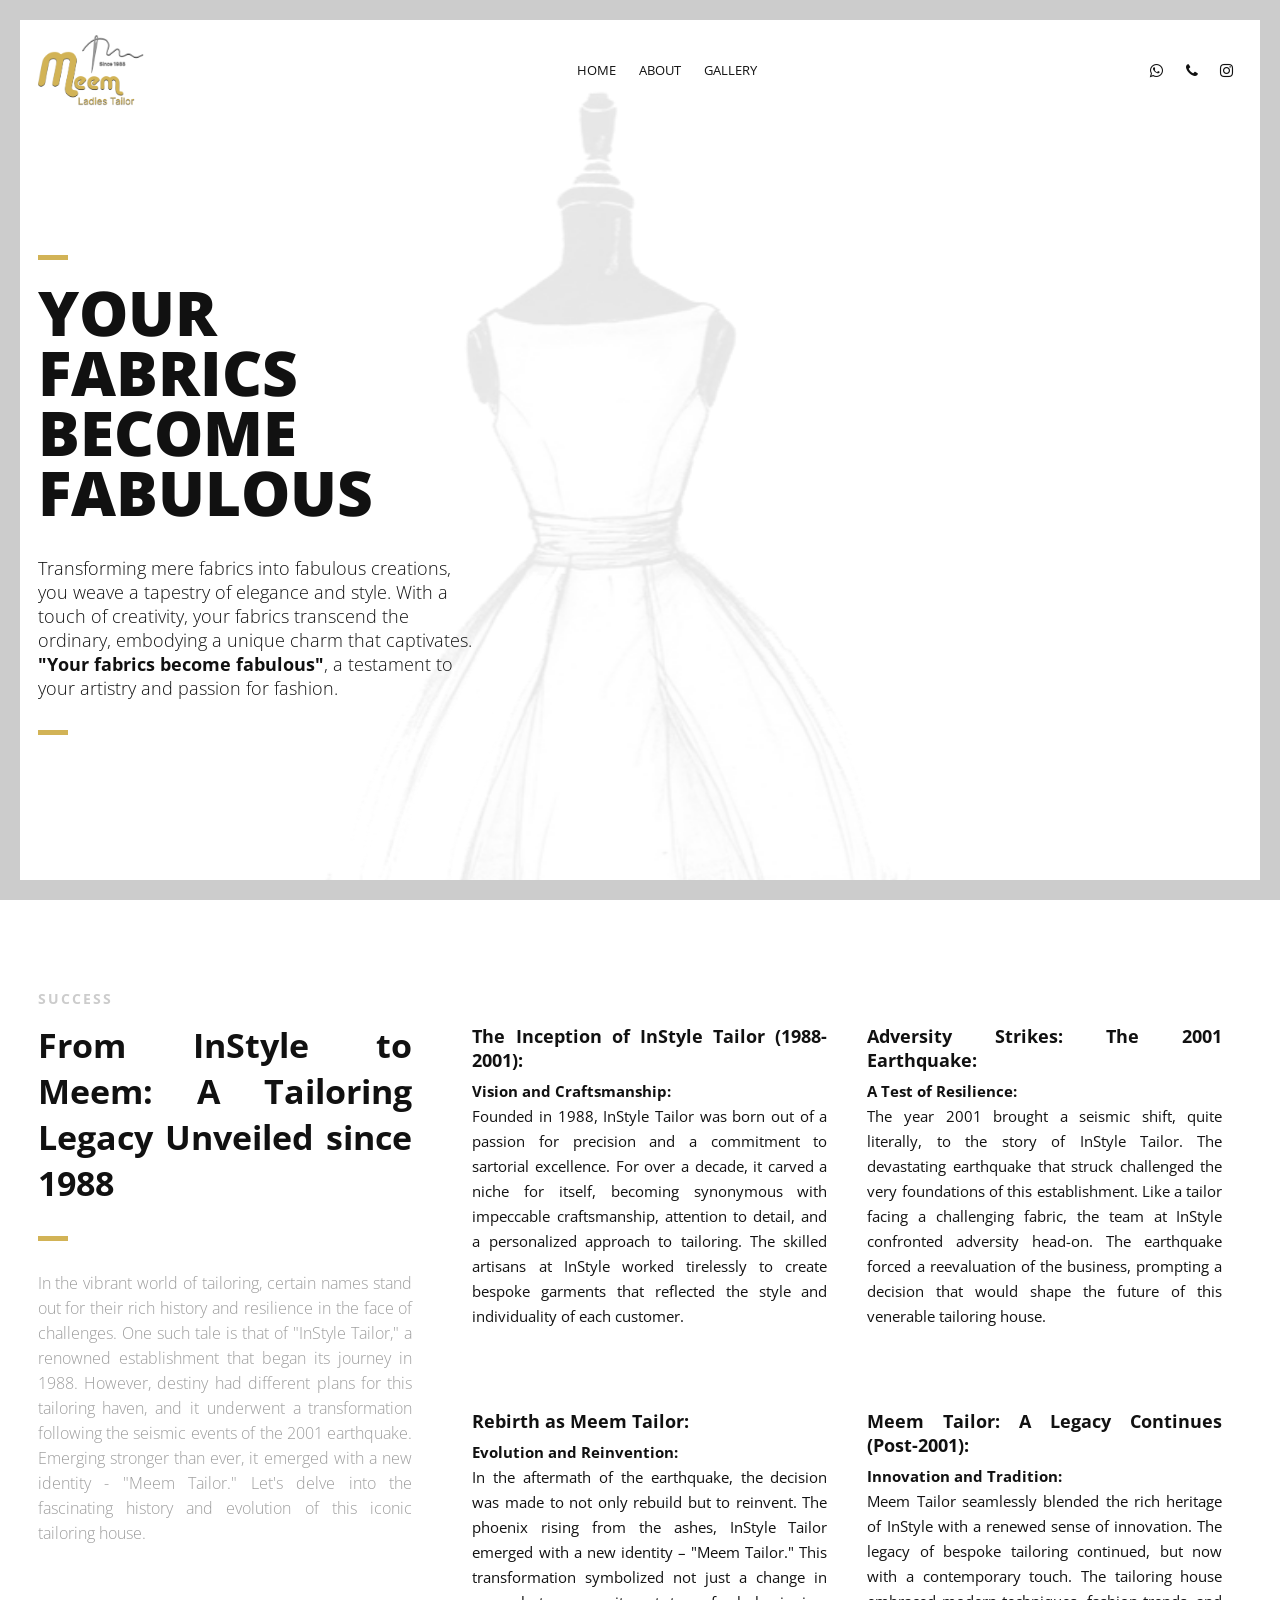
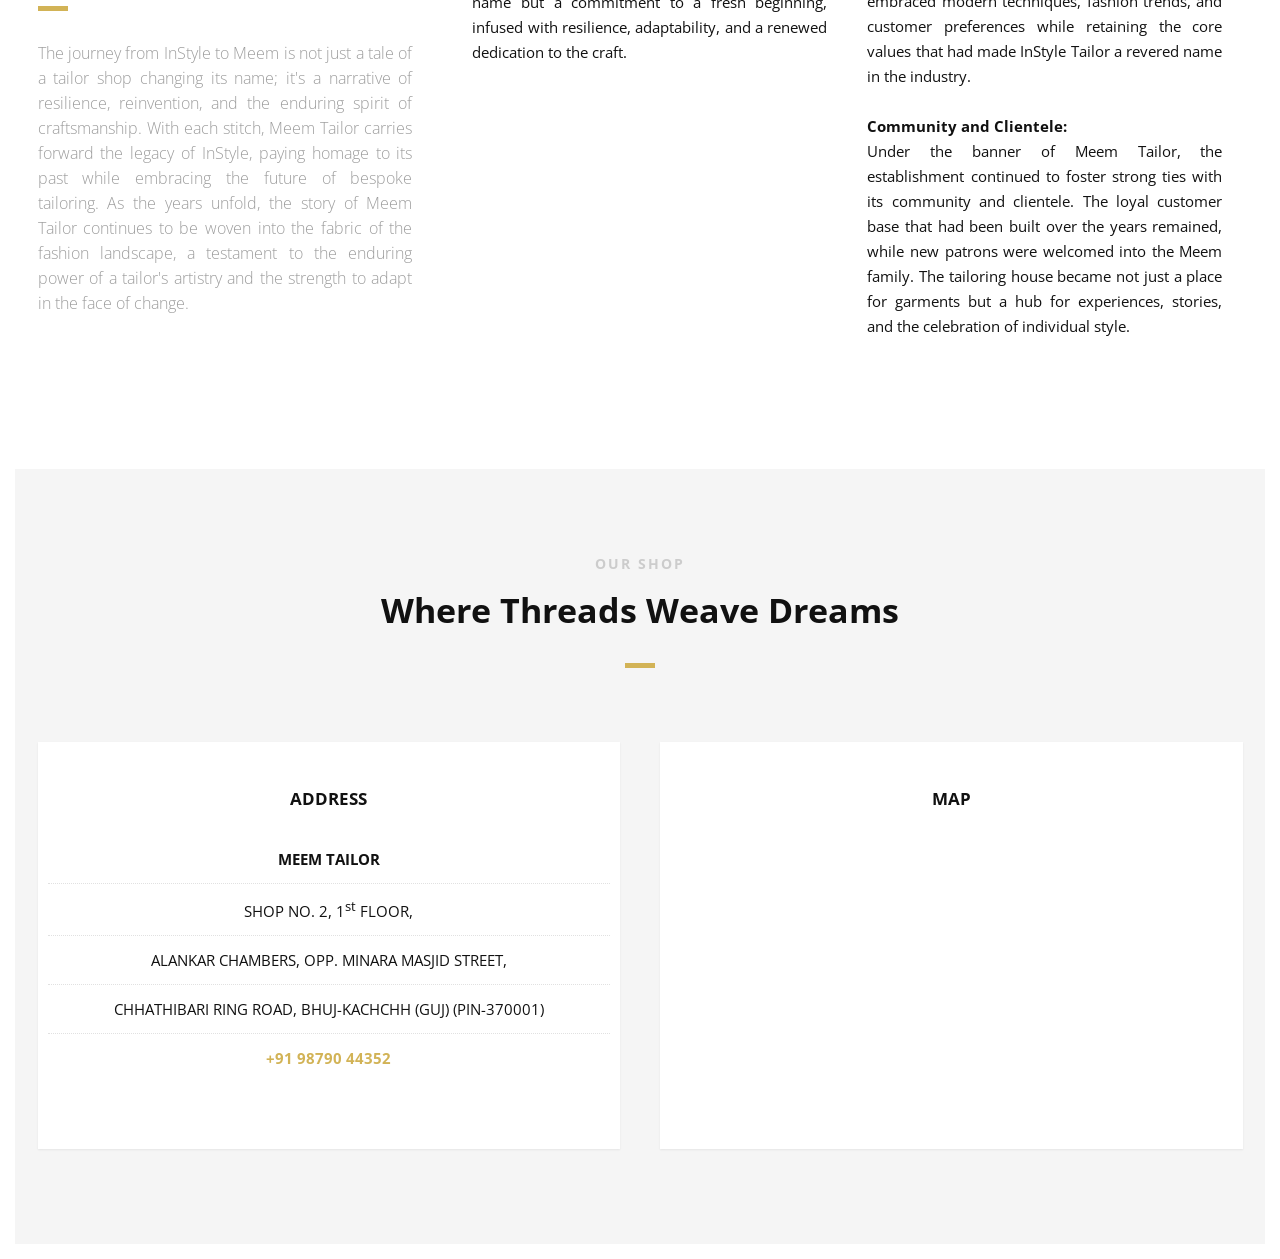
<file: index.html>
<!DOCTYPE html>
<html>

<head lang="en">
    <meta charset="UTF-8">

    <!--Page Title-->
    <title>Meem Tailor | BHUJ</title>

    <!--Meta Keywords and Description-->
    <meta name="keywords" content="">
    <meta name="description" content="">
    <meta name="viewport" content="width=device-width, initial-scale=1.0, user-scalable=no" />

    <!--Favicon-->
    <link rel="shortcut icon" href="images/favicon.ico" title="Favicon" />

    <script async src="//www.instagram.com/embed.js"></script>

    <!-- Main CSS Files -->
    <link rel="stylesheet" href="css/style.css">

    <!-- Namari Color CSS -->
    <link rel="stylesheet" href="css/namari-color.css">

    <!--Icon Fonts - Font Awesome Icons-->
    <link rel="stylesheet" href="css/font-awesome.min.css">

    <!-- Animate CSS-->
    <link href="css/animate.css" rel="stylesheet" type="text/css">

    <!--Google Webfonts-->
    <link href='https://fonts.googleapis.com/css?family=Open+Sans:400,300,600,700,800' rel='stylesheet' type='text/css'>



</head>

<body>

    <!-- Preloader -->
    <div id="preloader">
        <div id="status" class="la-ball-triangle-path">
            <div></div>
            <div></div>
            <div></div>
        </div>
    </div>
    <!--End of Preloader-->

    <div class="page-border" data-wow-duration="0.7s" data-wow-delay="0.2s">
        <div class="top-border wow fadeInDown animated" style="visibility: visible; animation-name: fadeInDown;"></div>
        <div class="right-border wow fadeInRight animated" style="visibility: visible; animation-name: fadeInRight;">
        </div>
        <div class="bottom-border wow fadeInUp animated" style="visibility: visible; animation-name: fadeInUp;"></div>
        <div class="left-border wow fadeInLeft animated" style="visibility: visible; animation-name: fadeInLeft;"></div>
    </div>

    <div id="wrapper">

        <header id="banner" class="scrollto clearfix" data-enllax-ratio=".5">
            <div id="header" class="nav-collapse">
                <div class="row clearfix">
                    <div class="col-1">

                        <!--Logo-->
                        <div id="logo">

                            <!--Logo that is shown on the banner-->
                            <img src="images/logo.png" style="width: 125px;" id="banner-logo" alt="Landing Page" />
                            <!--End of Banner Logo-->

                            <!--The Logo that is shown on the sticky Navigation Bar-->

                            <img src="images/logo200.png" width="100" id="navigation-logo" alt="Landing Page" />
                            <!--End of Navigation Logo-->

                        </div>
                        <!--End of Logo-->

                        <aside>

                            <!--Social Icons in Header-->
                            <ul class="social-icons">
                                <li>
                                    <a target="_blank" title="Facebook" href="https://wa.me/+919879044352">
                                        <i class="fa fa-whatsapp fa-1x"></i><span>whatsapp</span>
                                    </a>
                                </li>
                                <li>
                                    <a target="_blank" title="phone" href="tel:+919879044352">
                                        <i class="fa fa-phone fa-1x"></i><span>call</span>
                                    </a>
                                </li>
                                <li>
                                    <a target="_blank" title="Instagram" href="http://www.instagram.com/meem.tailor">
                                        <i class="fa fa-instagram fa-1x"></i><span>Instagram</span>
                                    </a>
                                </li>
                            </ul>
                            <!--End of Social Icons in Header-->

                        </aside>

                        <!--Main Navigation-->
                        <nav id="nav-main">
                            <ul>
                                <li>
                                    <a href="#banner">Home</a>
                                </li>
                                <li>
                                    <a href="#about">About</a>
                                </li>
                                <li>
                                    <a href="#gallery">Gallery</a>
                                </li>
                                <!-- <li>
                                    <a href="#clients">Services</a>
                                </li> -->
                            </ul>
                        </nav>
                        <!--End of Main Navigation-->

                        <div id="nav-trigger"><span></span></div>
                        <nav id="nav-mobile"></nav>

                    </div>
                </div>
            </div>
            <!--End of Header-->

            <!--Banner Content-->
            <div id="banner-content" class="row clearfix">

                <div class="col-38">

                    <div style="margin-top: 50px;" class="section-heading">
                        <h1>YOUR FABRICS BECOME FABULOUS</h1>
                        <h2>Transforming mere fabrics into fabulous creations, you weave a tapestry of elegance and
                            style. With a touch of creativity, your fabrics transcend the ordinary, embodying a unique
                            charm that captivates. <b>"Your fabrics become fabulous"</b>, a testament to your artistry
                            and passion for fashion.</h2>
                    </div>


                </div>

            </div>
            <!--End of Row-->
        </header>

        <!--Main Content Area-->
        <main id="content">

            <!--Introduction-->
            <section id="about" style="text-align: justify;" class="introduction scrollto">

                <div class="row clearfix">

                    <div class="col-3">
                        <div class="section-heading">
                            <h3>SUCCESS</h3>
                            <h2 class="section-title">From InStyle to Meem: A Tailoring Legacy Unveiled since 1988</h2>
                            <p class="section-subtitle">In the vibrant world of tailoring, certain names stand out for
                                their rich history and resilience in the face of challenges. One such tale is that of
                                "InStyle Tailor," a renowned establishment that began its journey in 1988. However,
                                destiny had different plans for this tailoring haven, and it underwent a transformation
                                following the seismic events of the 2001 earthquake. Emerging stronger than ever, it
                                emerged with a new identity - "Meem Tailor." Let's delve into the fascinating history
                                and evolution of this iconic tailoring house.</p>

                            <h2 class="section-title"></h2>
                            <p class="section-subtitle">The journey from InStyle to Meem is not just a tale of a tailor
                                shop changing its name; it's a narrative of resilience, reinvention, and the enduring
                                spirit of craftsmanship. With each stitch, Meem Tailor carries forward the legacy of
                                InStyle, paying homage to its past while embracing the future of bespoke tailoring. As
                                the years unfold, the story of Meem Tailor continues to be woven into the fabric of the
                                fashion landscape, a testament to the enduring power of a tailor's artistry and the
                                strength to adapt in the face of change.</p>
                        </div>

                    </div>

                    <div class="col-2-3">

                        <!--Icon Block-->
                        <div class="col-2 icon-block icon-top wow fadeInUp" data-wow-delay="0.1s">
                            <!--Icon-->
                            <!-- <div class="icon">
                            <i class="fa fa-html5 fa-2x"></i>
                        </div> -->
                            <!--Icon Block Description-->
                            <div class="icon-block-description">
                                <h4>The Inception of InStyle Tailor (1988-2001):</h4>
                                <p><b>Vision and Craftsmanship:</b><br />
                                    Founded in 1988, InStyle Tailor was born out of a passion for precision and a
                                    commitment to sartorial excellence. For over a decade, it carved a niche for itself,
                                    becoming synonymous with impeccable craftsmanship, attention to detail, and a
                                    personalized approach to tailoring. The skilled artisans at InStyle worked
                                    tirelessly to create bespoke garments that reflected the style and individuality of
                                    each customer.</p>
                            </div>
                        </div>
                        <!--End of Icon Block-->

                        <!--Icon Block-->
                        <div class="col-2 icon-block icon-top wow fadeInUp" data-wow-delay="0.3s">
                            <!--Icon-->

                            <!--Icon Block Description-->
                            <div class="icon-block-description">
                                <h4>Adversity Strikes: The 2001 Earthquake:
                                </h4>
                                <p>
                                    <b>A Test of Resilience:</b><br />
                                    The year 2001 brought a seismic shift, quite literally, to the story of InStyle
                                    Tailor. The devastating earthquake that struck challenged the very foundations of
                                    this establishment. Like a tailor facing a challenging fabric, the team at InStyle
                                    confronted adversity head-on. The earthquake forced a reevaluation of the business,
                                    prompting a decision that would shape the future of this venerable tailoring house.


                                </p>
                            </div>
                        </div>
                        <!--End of Icon Block-->

                        <!--Icon Block-->
                        <div class="col-2 icon-block icon-top wow fadeInUp" data-wow-delay="0.5s">
                            <!--Icon-->

                            <!--Icon Block Description-->
                            <div class="icon-block-description">
                                <h4>Rebirth as Meem Tailor:</h4>
                                <p>
                                    <b>Evolution and Reinvention:</b><br />
                                    In the aftermath of the earthquake, the decision was made to not only rebuild but to
                                    reinvent. The phoenix rising from the ashes, InStyle Tailor emerged with a new
                                    identity – "Meem Tailor." This transformation symbolized not just a change in name
                                    but a commitment to a fresh beginning, infused with resilience, adaptability, and a
                                    renewed dedication to the craft.
                                </p>
                            </div>
                        </div>
                        <!--End of Icon Block-->

                        <!--Icon Block-->
                        <div class="col-2 icon-block icon-top wow fadeInUp" data-wow-delay="0.5s">
                            <!--Icon-->

                            <!--Icon Block Description-->
                            <div class="icon-block-description">
                                <h4>Meem Tailor: A Legacy Continues (Post-2001):</h4>
                                <p>
                                    <b>Innovation and Tradition:</b><br />
                                    Meem Tailor seamlessly blended the rich heritage of InStyle with a renewed sense of
                                    innovation. The legacy of bespoke tailoring continued, but now with a contemporary
                                    touch. The tailoring house embraced modern techniques, fashion trends, and customer
                                    preferences while retaining the core values that had made InStyle Tailor a revered
                                    name in the industry.
                                    <br />
                                    <br />
                                    <b>Community and Clientele:</b><br />
                                    Under the banner of Meem Tailor, the establishment continued to foster strong ties
                                    with its community and clientele. The loyal customer base that had been built over
                                    the years remained, while new patrons were welcomed into the Meem family. The
                                    tailoring house became not just a place for garments but a hub for experiences,
                                    stories, and the celebration of individual style.
                                </p>
                            </div>
                        </div>
                        <!--End of Icon Block-->

                    </div>

                </div>


            </section>
            <!--End of Introduction-->


            <!--Gallery-->
           
                <!-- <div class="row" style="display: flex;">
                  

                </div> -->

                <!-- <aside id="gallery" class="row text-center scrollto clearfix" data-featherlight-gallery
                data-featherlight-filter="a"> -->


                <!-- <a href="images/gallery-images/gallery-image-1.jpg" data-featherlight="image" class="col-3 wow fadeIn"
                    data-wow-delay="0.1s"><img src="images/gallery-images/gallery-image-1.jpg" alt="Landing Page" /></a>
                <a href="images/gallery-images/gallery-image-2.jpg" data-featherlight="image" class="col-3 wow fadeIn"
                    data-wow-delay="0.3s"><img src="images/gallery-images/gallery-image-2.jpg" alt="Landing Page" /></a>
                <a href="images/gallery-images/gallery-image-3.jpg" data-featherlight="image" class="col-3 wow fadeIn"
                    data-wow-delay="0.5s"><img src="images/gallery-images/gallery-image-3.jpg" alt="Landing Page" /></a>
                <a href="images/gallery-images/gallery-image-4.jpg" data-featherlight="image" class="col-3 wow fadeIn"
                    data-wow-delay="1.1s"><img src="images/gallery-images/gallery-image-4.jpg" alt="Landing Page" /></a>
                <a href="images/gallery-images/gallery-image-5.jpg" data-featherlight="image" class="col-3 wow fadeIn"
                    data-wow-delay="0.9s"><img src="images/gallery-images/gallery-image-5.jpg" alt="Landing Page" /></a>
                <a href="images/gallery-images/gallery-image-6.jpg" data-featherlight="image" class="col-3 wow fadeIn"
                    data-wow-delay="0.7s"><img src="images/gallery-images/gallery-image-6.jpg" alt="Landing Page" /></a> -->

            <!-- </aside> -->
            <!--End of Gallery-->


            <!--Content Section-->

            <!--End of Content Section-->

            <!--Testimonials-->

            <!--End of Testimonials-->

            <!--Clients-->
            <!-- <section id="clients" class="scrollto clearfix">
                <div class="row clearfix">

                    <div class="col-3">

                        <div class="section-heading">
                            <h3>TRUST</h3>
                            <h2 class="section-title">Companies who use our services</h2>
                            <p class="section-subtitle">Lorem ipsum dolor sit amet, consectetur adipiscing elit, sed do
                                eiusmod
                                tempor incididunt ut labore et dolore magna aliqua. Ut enim ad minim veniam!</p>
                        </div>

                    </div>

                    <div class="col-2-3">

                        <a href="#" class="col-3">
                            <img src="images/company-images/company-logo1.png" alt="Company" />
                            <div class="client-overlay"><span>Tree</span></div>
                        </a>
                        <a href="#" class="col-3">
                            <img src="images/company-images/company-logo2.png" alt="Company" />
                            <div class="client-overlay"><span>Fingerprint</span></div>
                        </a>
                        <a href="#" class="col-3">
                            <img src="images/company-images/company-logo3.png" alt="Company" />
                            <div class="client-overlay"><span>The Man</span></div>
                        </a>
                        <a href="#" class="col-3">
                            <img src="images/company-images/company-logo4.png" alt="Company" />
                            <div class="client-overlay"><span>Mustache</span></div>
                        </a>
                        <a href="#" class="col-3">
                            <img src="images/company-images/company-logo5.png" alt="Company" />
                            <div class="client-overlay"><span>Goat</span></div>
                        </a>
                        <a href="#" class="col-3">
                            <img src="images/company-images/company-logo6.png" alt="Company" />
                            <div class="client-overlay"><span>Justice</span></div>
                        </a>
                        <a href="#" class="col-3">
                            <img src="images/company-images/company-logo7.png" alt="Company" />
                            <div class="client-overlay"><span>Ball</span></div>
                        </a>
                        <a href="#" class="col-3">
                            <img src="images/company-images/company-logo8.png" alt="Company" />
                            <div class="client-overlay"><span>Cold</span></div>
                        </a>

                        <a href="#" class="col-3">
                            <img src="images/company-images/company-logo9.png" alt="Company" />
                            <div class="client-overlay"><span>Cold</span></div>
                        </a>

                    </div>

                </div>
            </section> -->
            <!--End of Clients-->

            <!--Pricing Tables-->
            <section id="pricing" class="secondary-color text-center scrollto clearfix ">
                <div class="row clearfix">

                    <div class="section-heading">
                        <h3>OUR SHOP</h3>
                        <h2 class="section-title">Where Threads Weave Dreams</h2>
                    </div>

                    <!--Pricing Block-->
                    <div class="pricing-block col-2 wow fadeInUp" data-wow-delay="0.4s">
                        <div class="pricing-block-content">
                            <h3>ADDRESS</h3>


                            <ul style="margin-bottom: 32px;">
                                <li style="font-weight: bold;">MEEM TAILOR</li>
                                <li>SHOP NO. 2, 1<sup>st</sup> FLOOR,</li>
                                <li>ALANKAR CHAMBERS, OPP. MINARA MASJID STREET,</li>
                                <li>CHHATHIBARI RING ROAD, BHUJ-KACHCHH (GUJ) (PIN-370001)</li>
                                <li><a style="font-weight: bold;" href="tel:+919879044352">+91 98790 44352</a></li>
                            </ul>

                        </div>
                    </div>
                    <!--End Pricing Block-->

                    <!--Pricing Block-->

                    <!--End Pricing Block-->

                    <!--Pricing Block-->
                    <div class="pricing-block col-2 wow fadeInUp" data-wow-delay="0.8s">
                        <div class="pricing-block-content">
                            <h3>MAP</h3>

                            <iframe
                                src="https://www.google.com/maps/embed?pb=!1m18!1m12!1m3!1d3753690.014599897!2d65.0565890875!3d23.253532099999997!2m3!1f0!2f0!3f0!3m2!1i1024!2i768!4f13.1!3m3!1m2!1s0x3950e200216495bd%3A0x4c4bbe45d0abf6e8!2sMEEM%20TAILOR!5e0!3m2!1sen!2sin!4v1709362166184!5m2!1sen!2sin"
                                height="300" style="border:0;" allowfullscreen="" loading="lazy"
                                referrerpolicy="no-referrer-when-downgrade"></iframe>

                        </div>
                    </div>
                    <!--End Pricing Block-->

                </div>
            </section>
            <!--End of Pricing Tables-->

        </main>
        <!--End Main Content Area-->


        <!--Footer-->
        <footer id="landing-footer" class="clearfix">

        </footer>
        <!--End of Footer-->

    </div>

    <!-- Include JavaScript resources -->
    <script src="js/jquery.1.8.3.min.js"></script>
    <script src="js/wow.min.js"></script>
    <script src="js/featherlight.min.js"></script>
    <script src="js/featherlight.gallery.min.js"></script>
    <script src="js/jquery.enllax.min.js"></script>
    <script src="js/jquery.scrollUp.min.js"></script>
    <script src="js/jquery.easing.min.js"></script>
    <script src="js/jquery.stickyNavbar.min.js"></script>
    <script src="js/jquery.waypoints.min.js"></script>
    <script src="js/images-loaded.min.js"></script>
    <script src="js/lightbox.min.js"></script>
    <script src="js/site.js"></script>


</body>

</html>
</file>
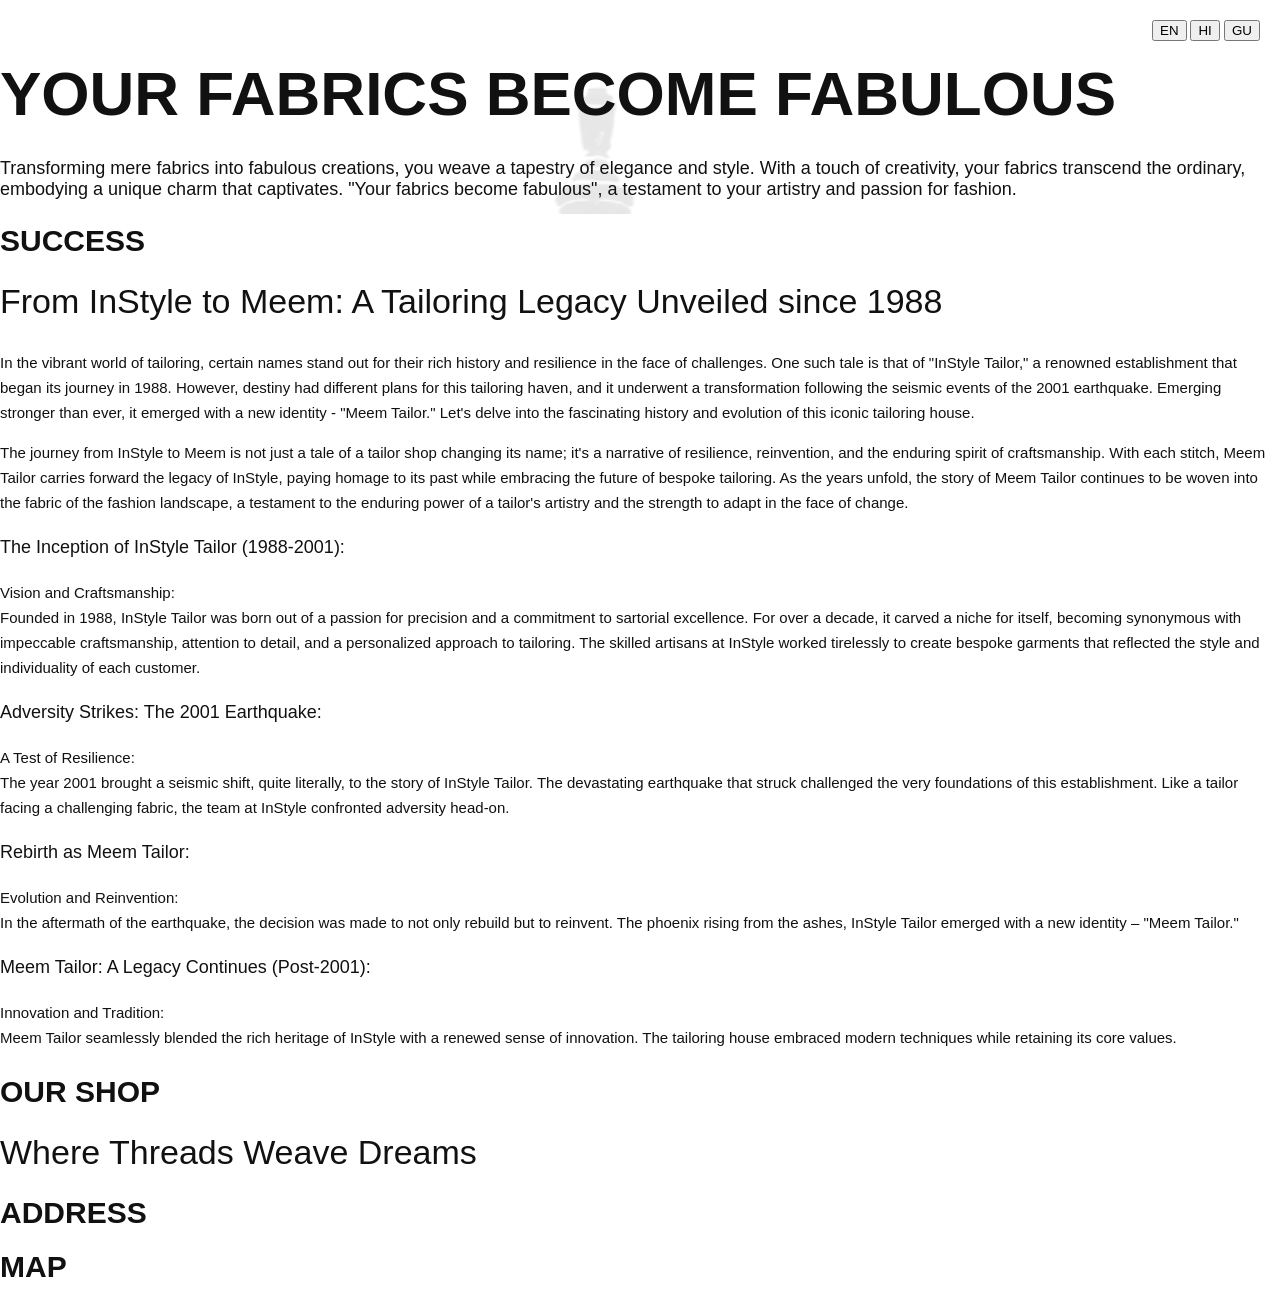
<file: 3lang.html>
<!DOCTYPE html>
<html>

<head lang="en">
<meta charset="UTF-8">
<title id="page_title">Meem Tailor | BHUJ</title>

<meta name="viewport" content="width=device-width, initial-scale=1.0, user-scalable=no"/>

<link rel="stylesheet" href="css/style.css">
<link rel="stylesheet" href="css/namari-color.css">
<link rel="stylesheet" href="css/font-awesome.min.css">
<link href="css/animate.css" rel="stylesheet">

</head>

<body>

<!-- Language Switch -->
<div style="position:fixed;right:20px;top:20px;z-index:999;">
<button onclick="setLang('en')">EN</button>
<button onclick="setLang('hi')">HI</button>
<button onclick="setLang('gu')">GU</button>
</div>

<header id="banner">
<h1 id="heading"></h1>
<h2 id="banner_text"></h2>
</header>

<section id="about">

<h3 id="success"></h3>
<h2 id="about_title"></h2>

<p id="about_p1"></p>
<p id="about_p2"></p>

<h4 id="instyle_title"></h4>
<p id="instyle_text"></p>

<h4 id="earthquake_title"></h4>
<p id="earthquake_text"></p>

<h4 id="rebirth_title"></h4>
<p id="rebirth_text"></p>

<h4 id="meem_title"></h4>
<p id="meem_text"></p>

</section>

<section id="shop">
<h3 id="shop_title"></h3>
<h2 id="shop_tagline"></h2>

<h3 id="address"></h3>
<h3 id="map"></h3>
</section>

<script>
const t = {

en: {
page_title:"Meem Tailor | BHUJ",

heading:"YOUR FABRICS BECOME FABULOUS",

banner_text:`Transforming mere fabrics into fabulous creations, you weave a tapestry of elegance and style. With a touch of creativity, your fabrics transcend the ordinary, embodying a unique charm that captivates. "Your fabrics become fabulous", a testament to your artistry and passion for fashion.`,

success:"SUCCESS",

about_title:"From InStyle to Meem: A Tailoring Legacy Unveiled since 1988",

about_p1:`In the vibrant world of tailoring, certain names stand out for their rich history and resilience in the face of challenges. One such tale is that of "InStyle Tailor," a renowned establishment that began its journey in 1988. However, destiny had different plans for this tailoring haven, and it underwent a transformation following the seismic events of the 2001 earthquake. Emerging stronger than ever, it emerged with a new identity - "Meem Tailor." Let's delve into the fascinating history and evolution of this iconic tailoring house.`,

about_p2:`The journey from InStyle to Meem is not just a tale of a tailor shop changing its name; it's a narrative of resilience, reinvention, and the enduring spirit of craftsmanship. With each stitch, Meem Tailor carries forward the legacy of InStyle, paying homage to its past while embracing the future of bespoke tailoring. As the years unfold, the story of Meem Tailor continues to be woven into the fabric of the fashion landscape, a testament to the enduring power of a tailor's artistry and the strength to adapt in the face of change.`,

instyle_title:"The Inception of InStyle Tailor (1988-2001):",

instyle_text:`Vision and Craftsmanship:
Founded in 1988, InStyle Tailor was born out of a passion for precision and a commitment to sartorial excellence. For over a decade, it carved a niche for itself, becoming synonymous with impeccable craftsmanship, attention to detail, and a personalized approach to tailoring. The skilled artisans at InStyle worked tirelessly to create bespoke garments that reflected the style and individuality of each customer.`,

earthquake_title:"Adversity Strikes: The 2001 Earthquake:",

earthquake_text:`A Test of Resilience:
The year 2001 brought a seismic shift, quite literally, to the story of InStyle Tailor. The devastating earthquake that struck challenged the very foundations of this establishment. Like a tailor facing a challenging fabric, the team at InStyle confronted adversity head-on.`,

rebirth_title:"Rebirth as Meem Tailor:",

rebirth_text:`Evolution and Reinvention:
In the aftermath of the earthquake, the decision was made to not only rebuild but to reinvent. The phoenix rising from the ashes, InStyle Tailor emerged with a new identity – "Meem Tailor."`,

meem_title:"Meem Tailor: A Legacy Continues (Post-2001):",

meem_text:`Innovation and Tradition:
Meem Tailor seamlessly blended the rich heritage of InStyle with a renewed sense of innovation. The tailoring house embraced modern techniques while retaining its core values.`,

shop_title:"OUR SHOP",
shop_tagline:"Where Threads Weave Dreams",
address:"ADDRESS",
map:"MAP"
},

hi: {
page_title:"मीम टेलर | भुज",

heading:"आपके कपड़े बनते हैं शानदार",

banner_text:`साधारण कपड़ों को शानदार डिज़ाइन में बदलते हुए, हम स्टाइल और सुंदरता का निर्माण करते हैं। "आपके कपड़े बनते हैं शानदार" हमारी कला का प्रमाण है।`,

success:"सफलता",

about_title:"इंस्टाइल से मीम तक: 1988 से विरासत",

about_p1:`1988 में शुरू हुआ इंस्टाइल टेलर गुणवत्ता और कारीगरी के लिए प्रसिद्ध हुआ। 2001 के भूकंप के बाद यह मीम टेलर बना।`,

about_p2:`यह कहानी संघर्ष, बदलाव और कारीगरी की परंपरा की है।`,

instyle_title:"इंस्टाइल टेलर की शुरुआत (1988-2001):",
instyle_text:"1988 में स्थापित, उत्कृष्ट कारीगरी के लिए प्रसिद्ध।",

earthquake_title:"2001 का भूकंप:",
earthquake_text:"इस घटना ने व्यवसाय को चुनौती दी।",

rebirth_title:"मीम टेलर के रूप में पुनर्जन्म:",
rebirth_text:"भूकंप के बाद नई पहचान मिली।",

meem_title:"मीम टेलर की विरासत:",
meem_text:"परंपरा और आधुनिकता का संगम।",

shop_title:"हमारी दुकान",
shop_tagline:"जहाँ धागे सपने बुनते हैं",
address:"पता",
map:"नक्शा"
},

gu: {
page_title:"મીમ ટેલર | ભુજ",

heading:"તમારા કાપડ બની જાય છે શાનદાર",

banner_text:`સાધારણ કાપડને અદ્ભુત ડિઝાઇનમાં ફેરવીને અમે સૌંદર્ય અને સ્ટાઇલ સર્જીએ છીએ.`,

success:"સફળતા",

about_title:"ઇનસ્ટાઇલથી મીમ સુધી: 1988થી વારસાગાથા",

about_p1:`1988માં શરૂ થયેલું ઇનસ્ટાઇલ ટેલર ગુણવત્તા માટે જાણીતું બન્યું. 2001ના ભૂકંપ પછી તે મીમ ટેલર બન્યું.`,

about_p2:`આ સંઘર્ષ અને નવી શરૂઆતની કહાની છે.`,

instyle_title:"ઇનસ્ટાઇલ ટેલરની શરૂઆત (1988-2001):",
instyle_text:"ઉત્તમ કારીગરી માટે જાણીતી શરૂઆત.",

earthquake_title:"2001નો ભૂકંપ:",
earthquake_text:"આ ઘટના પડકારરૂપ બની.",

rebirth_title:"મીમ ટેલર તરીકે નવી શરૂઆત:",
rebirth_text:"નવું જીવન અને ઓળખ મળી.",

meem_title:"મીમ ટેલરની વારસાગાથા:",
meem_text:"પરંપરા અને નવીનતાનું સંયોજન.",

shop_title:"અમારી દુકાન",
shop_tagline:"જ્યાં ધાગા સપનાઓ ગૂંથે છે",
address:"સરનામું",
map:"નકશો"
}
};

function setLang(lang){
localStorage.setItem("lang",lang);
for(let key in t[lang]){
if(document.getElementById(key)){
document.getElementById(key).innerText = t[lang][key];
}
}
}

window.onload=function(){
setLang(localStorage.getItem("lang")||"en");
};
</script>

</body>
</html>
</file>
<file: css/style.css>
/* Namari Landing Page v.1.1.0 Style Index - a free landing page by shapingrain.com

1. Default and Reset styles
- 1.1 Input Elements
2. Global elements
- 2.1 Header
- 2.2 Logo
- 2.3 Buttons
- 2.4 Navigation
- 2.5 Social Elements
- 2.6 Images
3. Fonts and Headings
4. Banner
- 4.1 SignUp Form
5. Content Elements
- 5.1 Icons
- 5.2 Parallax Elements
- 5.3 Divider
6. Landing Page Sections
- 6.1 Features
- 6.2 Testimonials
- 6.3 Gallery
- 6.4 Video
- 6.5 Clients
- 6.6 Pricing Table
7. Footer


/*------------------------------------------------------------------------------------------*/
/* 1. Defaults & Reset of specific styles across browsers */
/*------------------------------------------------------------------------------------------*/

*, *:before, *:after {
    -webkit-box-sizing: border-box;
    -moz-box-sizing: border-box;
    box-sizing: border-box;
}

body, div, dl, dt, dd, ul, ol, li, h1, h2, h3, h4, h5, h6, pre, form, blockquote, th, td {
    margin: 0;
    padding: 0;
    direction: ltr;
}

body {
    margin: 0;
    padding: 0;
    -webkit-font-smoothing: antialiased;
    overflow-x: hidden;
}

p {
    line-height: 25px;
}

.row img {
    height: auto;
    max-width: 100%;
}

a {
    text-decoration: none;
    line-height: inherit;
    -webkit-transition: opacity 0.3s ease-out;
    -moz-transition: opacity 0.3s ease-out;
    -o-transition: opacity 0.3s ease-out;
    transition: opacity 0.3s ease-out;
}

iframe {
    border: 0 !important;
}

.parallax-window {
    min-height: 400px;
    background: transparent;
}

figure {
    margin: 0;
}

/* Page Border */

.page-border {
    position: fixed;
    z-index: 999999;
    pointer-events: none;
}

.page-border .bottom-border, .page-border .left-border, .page-border .right-border, .page-border .top-border {
    background: #f3f3ef;
    position: fixed;
    z-index: 9999;
}

.page-border > .top-border, .page-border > .right-border, .page-border > .bottom-border, .page-border > .left-border {
    padding: 11px;
    background: #ccc;
}

.page-border .bottom-border, .page-border .top-border {
    width: 100%;
    padding: 10px;
    left: 0;
}

.page-border .left-border, .page-border .right-border {
    padding: 10px;
    height: 100%;
    top: 0;
}

.page-border .top-border {
    top: 0;
}

.page-border .right-border {
    right: 0;
}

.page-border .bottom-border {
    bottom: 0;
}

.page-border .left-border {
    left: 0;
}

#wrapper {
    margin:0 15px;
    padding: 15px 0;
    position: relative;
}


/* --------- 1.1 Input Elements ---------- */

input, textarea {
    border: 1px solid #e1e1e1;
    padding: 10px;
    -webkit-transition: all .3s linear;
    -moz-transition: all .3s linear;
    transition: all .3s linear;
    border-radius: 3px;
}

input {
    height: 40px;
    margin: 3px 0;
    outline: none;
    line-height: normal;
    font-size: 14px;
}

input[type="submit"] {
    cursor: pointer;
    border-style: solid;
    border-width: 2px;
    padding-top: 0;
    padding-bottom: 0;
}

select {
    border: 1px solid #e1e1e1;
    height: 40px;
    padding: 5px;
}

input:focus, textarea:focus {
    box-shadow: inset 0 1px 3px rgba(0, 0, 0, 0.1);
}

*:focus {
    outline: none;
}

/*------------------------------------------------------------------------------------------*/
/* 2. Layout Elements */
/*------------------------------------------------------------------------------------------*/

section {
    clear: both;
    overflow: hidden;
}

/* Rows and Columns */

.row {
    max-width: 1245px;
    margin: 0 auto;
    padding: 75px 0;
    position: relative;
}

.no-padding-bottom .row, .no-padding-bottom div, .no-padding-bottom.row {
    padding-bottom: 0;
}

.no-padding-top.row, .no-padding-top div {
    padding-top: 0;
}

.big-padding-top {
    padding-top: 75px !important;
}

.big-padding-bottom {
    padding-bottom: 85px !important;
}

/* Targets all elements */

[class*='col-'] {
    float: left;
    padding: 20px;
}

#clients .col-2-3 [class*='col-'] {
    padding: 0;
}

/* Clearfix */

.clearfix:after {
    content: "";
    display: table;
    clear: both;
}

/* Main Widths */

.col-1 {
    width: 100%;
}

.col-2 {
    width: 50%;
}

.col-3 {
    width: 33.33%;
}

.col-4 {
    width: 25%;
}

.col-5 {
    width: 20%;
}

.col-6 {
    width: 16.6666666667%;
}

.col-7 {
    width: 14.2857142857%;
}

.col-8 {
    width: 12.5%;
}

.col-9 {
    width: 11.1111111111%;
}

.col-10 {
    width: 10%;
}

.col-11 {
    width: 9.09090909091%;
}

.col-12 {
    width: 8.33%;
}

.col-2-3 {
    width: 66.66%;
}

.col-3-4 {
    width: 75%;
}

.col-9-10 {
    width: 90%;
}

/* Golden Ratio */
.col-61 {
    width: 61.8%;
}

.col-38 {
    width: 38.2%;
}

/* --------- 2.1 Header --------- */

#header {
    height: 71px !important;
    overflow: visible;
    z-index: 9999;
    width: 100%;
    position: absolute !important;
}

#header .row {
    padding: 0;
}

#header aside {
    text-align: right;
}

#header ul {
    text-align: center;
}

#header li {
    display: inline-block;
    list-style: none;
    margin: 0;
}

/* --------- 2.2 Logo ---------- */

#logo {
    float: left;
    height: 71px;
    line-height: 66px;
    margin-right: 15px;
}

#logo h1, #logo h2 {
    display: inline-block;
}

#banner #logo h1 {
    font-size: 28px;
    margin-right: 10px;
    font-weight: 900;
    padding: 0;
}

#logo h2 {
    font-size: 18px;
    padding: 0;
}

#logo img {
    max-height: 125px;
    vertical-align: middle;
    margin-right: 15px;
}

#navigation-logo {
    display: none;
}

.nav-solid #logo #banner-logo {
    display: none;
}

.nav-solid #logo #navigation-logo {
    display: inline-block;
}

/* --------- 2.3 Buttons ---------- */

.call-to-action {
    padding: 35px 0 35px 0;
}

/*Style*/

.button {
    font-size: 16px;
    margin: 35px 0;
    padding: 11px 16px;
    -webkit-transition: all .3s linear;
    -moz-transition: all .3s linear;
    transition: all .3s linear;
    display: inline-block;
    border-width: 3px;
    border-style: solid;
}

/* Play Button */

#video-section {
    position:relative;
}

.play-video {
    height:110px;
    position:absolute;
    top:50%;
    margin-top:-110px;
    width:100%;
}

.play-icon {
    display: inline-block;
    font-size: 0px;
    cursor: pointer;
    margin: 45px auto;
    width: 110px;
    height: 110px;
    border-radius: 50%;
    text-align: center;
    position: relative;
    z-index: 1;
}

.play-icon:after {
    pointer-events: none;
    position: absolute;
    width: 100%;
    height: 100%;
    border-radius: 50%;
    content: '';
    -webkit-box-sizing: content-box;
    -moz-box-sizing: content-box;
    box-sizing: content-box;
}

.play-icon:before {
    font-family: 'fontawesome';
    content: '\f144';
    speak: none;
    font-size: 74px;
    line-height: 110px;
    font-style: normal;
    font-weight: normal;
    font-variant: normal;
    text-transform: none;
    display: block;
    -webkit-font-smoothing: antialiased;
    color:#fff;
}

.play-video .play-icon {
    background: rgba(255, 255, 255, 0.5);
    -webkit-transition: -webkit-transform ease-out 0.3s, background 0.4s;
    -moz-transition: -moz-transform ease-out 0.3s, background 0.4s;
    transition: transform ease-out 0.3s, background 0.4s;
}

.play-video .play-icon:after {
    top: 0;
    left: 0;
    padding: 0;
    z-index: -1;
    box-shadow: 0 0 0 2px rgba(255, 255, 255, 0.1);
    opacity: 0;
    -webkit-transform: scale(0.9);
    -moz-transform: scale(0.9);
    -ms-transform: scale(0.9);
    transform: scale(0.9);
}

.play-video .play-icon:hover {
    background: rgba(255, 255, 255, 0.05);
    -webkit-transform: scale(0.93);
    -moz-transform: scale(0.93);
    -ms-transform: scale(0.93);
    transform: scale(0.93);
    color: #fff;
}


/* --------- 2.4 Navigation ---------- */

#header {
    font-size: 13px;
}

#header aside {
    float: right;
}

#header nav ul {
    text-transform: uppercase;

}

#header nav a {
    height: 71px;
    line-height: 71px;
    display: block;
    padding: 0 10px;
}

#header nav a:hover {
    opacity: 0.6;
}

/*Navigation Solid*/

#header.nav-solid [class*='col-'] {
    padding: 0 20px;
}

#header.nav-solid {
    background: #fff;
    box-shadow: 2px 0px 3px rgba(0, 0, 0, 0.2);
    position: fixed !important;
    left:0;
}

#header.nav-solid nav a {
    border-bottom: 3px solid;
    border-color: #fff;
    -webkit-transition: all 0.3s ease-out;
    -moz-transition: all 0.3s ease-out;
    -o-transition: all 0.3s ease-out;
    transition: all 0.3s ease-out;
}

#header.nav-solid nav a:hover {
    opacity: 1;
}

/* Social Elements when Solid*/

#header.nav-solid .social-icons a {
    -webkit-transition: all 0.3s ease-out;
    -moz-transition: all 0.3s ease-out;
    -o-transition: all 0.3s ease-out;
    transition: all 0.3s ease-out;
    opacity: 0.5;
}

#header.nav-solid .social-icons a:hover {
    opacity: 1;
    color: #e4473c;
}

/* Responsive Nav Styling */

#nav-trigger {
    display: none;
    text-align: right;
}

#nav-trigger span {
    display: inline-block;
    width: 38px;
    height: 71px;
    color: #111;
    cursor: pointer;
    text-transform: uppercase;
    font-size: 22px;
    text-align: center;
    border-top-right-radius: 5px;
    border-top-left-radius: 5px;
    -webkit-transition: all 0.3s ease-out;
    -moz-transition: all 0.3s ease-out;
    -o-transition: all 0.3s ease-out;
    transition: all 0.3s ease-out;
}

#nav-trigger span:after {
    font-family: "fontAwesome";
    display: inline-block;
    width: 38px;
    height: 71px;
    line-height: 75px;
    text-align: center;
    content: "\f0c9";
    border-top-right-radius: 5px;
    border-top-left-radius: 5px;
}

#nav-trigger span.open:after {
    content: "\f00d";
}

#nav-trigger span:hover, .nav-solid #nav-trigger span.open:hover, .nav-solid #nav-trigger span:hover {
    opacity: 0.6;
}

#nav-trigger span.open, #nav-trigger span.open:hover {
    color: #111;
}

.nav-solid #nav-trigger span.open:hover {
    color: #999;
}

.nav-solid #nav-trigger span {
    color: #999;
    opacity: 1;
}

nav#nav-mobile {
    position: relative;
    display: none;
}

nav#nav-mobile ul {
    display: none;
    list-style-type: none;
    position: absolute;
    left: 0;
    right: 0;
    margin-left: -20px;
    margin-right: -20px;
    padding-top: 10px;
    padding-bottom: 10px;
    text-align: center;
    background-color: #fff;
    box-shadow: 0 5px 3px rgba(0, 0, 0, 0.2);
}

nav#nav-mobile ul:after {
    display: none;
}

nav#nav-mobile li {
    margin: 0 20px;
    float: none;
    text-align: left;
    border-bottom: 1px solid #e1e1e1;
}

nav#nav-mobile li:last-child {
    border-bottom: none;
}

.nav-solid nav#nav-mobile li {
    border-top: 1px solid #e1e1e1;
    border-bottom: none;
}

nav#nav-mobile a {
    display: block;
    padding: 12px 0;
    color: #333;
    width: 100%;
    height: auto;
    line-height: normal;
    display: block;
    border-bottom: none !important;
    -webkit-transition: all 0.3s ease-out;
    -moz-transition: all 0.3s ease-out;
    -o-transition: all 0.3s ease-out;
    transition: all 0.3s ease-out;
}

nav#nav-mobile a:hover {
    background: #fafafa;
    opacity: 1;
}

/* --------- 2.5 Social Elements ---------- */

#header .col-4 {
    text-align: right;
}

.social-icons {
    display: inline-block;
    list-style: none;
}

.social-icons a {
    display: inline-block;
    width: 32px;
    text-align: center;
}

.social-icons a:hover {
    opacity: 0.7;
}

.social-icons span {
    display: none;
}

#header .social-icons {
    margin-top: 27px;
}

/* --------- 2.6 Images ---------- */

/*Alignment*/

img {
    vertical-align: top;
}

.image-center {
    display: block;
    margin: 0 auto;
}

a img {
    border: none;
    -webkit-transition: all 0.3s ease-out;
    -moz-transition: all 0.3s ease-out;
    -o-transition: all 0.3s ease-out;
    transition: all 0.3s ease-out;
    -webkit-backface-visibility: hidden;
}

a img:hover {
    opacity: 0.7;
}

/*------------------------------------------------------------------------------------------*/
/* 3. Fonts */
/*------------------------------------------------------------------------------------------*/

h1 {
    padding: 20px 0;
}

h2 {
    padding: 14px 0;
}

h3 {
    padding: 10px 0;
}

h4 {
    padding: 7px 0;
}

h5 {
    padding: 7px 0;
}

h6 {
    padding: 7px 0;
}

/* Text Alignment */

.text-left {
    text-align: left;
}

.text-center {
    text-align: center;
}

.text-right {
    text-align: right;
}

/* Section Headings */

.section-heading {
    padding: 0 0 15px 0;
}

.section-subtitle {
    font-size: 18px;
    padding-top: 0;
}

.section-heading h3 {
    font-size: 14px;
    font-weight: bold;
    color: #ccc;
    letter-spacing: 2px;
    padding-bottom: 0;
}

/*------------------------------------------------------------------------------------------*/
/* 4. Banner */
/*------------------------------------------------------------------------------------------*/

#banner {
    background-size: cover;
}

#banner-content.row {
    padding-top: 170px;
    padding-bottom: 100px;
}

#banner h1 {
    padding-top: 5%;
}

#banner .section-heading:before {
    content: "";
    display: block;
    width: 30px;
    height: 5px;
    margin-top: 30px;
}



/*------------------------------------------------------------------------------------------*/
/* 5. Content Elements */
/*------------------------------------------------------------------------------------------*/

/* --------- 5.1 Icons ---------- */

/*Font Icon sizes*/

.fa-1x {
    font-size: 15px !important;
}

/*Icon Block*/

.icon-block {
    position: relative;
}

.icon-block h4 {
    font-weight: bold;
    padding-top: 0;
}

.icon-block .icon {
    position: absolute;
}

.icon-block p {
    margin-top: 0;
}

/* Icon Left*/

.icon-left .icon {
    left: 15;
}

.icon-left .icon-block-description {
    padding-left: 53px;
}

/* Icon Right */

.icon-right .icon {
    right: 15;
}

.icon-right .icon-block-description {
    padding-right: 53px;
}

/* Icon Above */

.icon-top {
    display: block;
}

.icon-top .icon {
    position: relative;
    display: block;
}

.icon-top .icon-block-description {
    padding-top: 25px;
}

/* --------- 5.2 Parallax Elements ---------- */

.banner-parallax-1, .banner-parallax-2, .banner-parallax-3 {
    min-height: 350px;
}

/* --------- 5.3 Divider ---------- */

.divider {
    position: relative;
    width: 40%;
    height: 20px;
    line-height: 20px;
    margin: 10px auto 5px auto;
    clear: both;
    text-align: center;
}

.divider-inner {
    position: absolute;
    height: 1px;
    width: 100%;
    top: 50%;
    margin-top: -1px;
    border-top: 1px solid;
    border-color: #e1e1e1;
}

.divider i {
    background: #fff;
    position: relative;
    top: -11px;
    padding: 0 5px 0 5px;
    color: #e1e1e1;
}

/*------------------------------------------------------------------------------------------*/
/* 6. Landing Page Sections */
/*------------------------------------------------------------------------------------------*/

/* --------- 6.1 Introduction ---------- */

.introduction img.featured {
    padding: 55px 0 0 0;
}

/* --------- 6.2 Features ---------- */

.features.row {
    padding-left: 5%;
    padding-right: 5%;
}

.features div:nth-child(4) {
    clear: both;
}

/* --------- 6.3 Testimonials ---------- */

.testimonial {
    padding: 15px;
}

blockquote {
    position: relative;
}

.testimonial img {
    max-height: 120px;
    border-radius: 250em;
}

.testimonial footer {
    padding-top: 12px;
}

/* Style Classic - Avatar above Testimonial */

.testimonial.classic img {
    display: inline-block;
    margin-bottom: 25px;
}

.testimonial.classic q {
    display: block;
}

.testimonial.classic footer:before {
    display: block;
    content: "";
    width: 30px;
    height: 4px;
    margin: 10px auto 15px auto;
}

/* Style Big */

.testimonial.bigtest {
    padding-top: 0;
}

.testimonial.bigtest q {
    font-size: 22px;
}

/* --------- 6.4 Gallery ---------- */

#gallery img {
    max-height: 300px;
}

#gallery [class*='col-'] {
    padding: 0;
}

#gallery a {
    display: inline-block;
    position: relative;
    overflow: hidden;
}

#gallery a:hover img {
    opacity: 0.15;
    -moz-backface-visibility: hidden;
}

#gallery a:before {
    font-size: 2.2em;
    font-style: normal;
    font-weight: normal;
    text-align: center;
    content: "+";
    width: 70px;
    height: 70px;
    border-radius: 100em;
    display: block;
    position: absolute;
    top: 55%;
    left: 50%;
    line-height: 72px;
    margin: -35px 0 0 -35px;
    opacity: 0;
    -webkit-transition: all .2s linear;
    -moz-transition: all .2s linear;
    transition: all .2s linear;
    vertical-align: middle;
}

#gallery a:hover:before {
    opacity: 1;
    top: 50%;
    left: 50%;
}

/**
 * Featherlight – ultra slim jQuery lightbox
 * Version 1.3.3 - http://noelboss.github.io/featherlight/
 *
 * Copyright 2015, Noël Raoul Bossart (http://www.noelboss.com)
 * MIT Licensed.
**/
@media all {
    .featherlight {
        display: none;

        /* dimensions: spanning the background from edge to edge */
        position: fixed;
        top: 0;
        right: 0;
        bottom: 0;
        left: 0;
        z-index: 2147483647; /* z-index needs to be >= elements on the site. */

        /* position: centering content */
        text-align: center;

        /* insures that the ::before pseudo element doesn't force wrap with fixed width content; */
        white-space: nowrap;

        /* styling */
        cursor: pointer;
        background: #333;
        /* IE8 "hack" for nested featherlights */
        background: rgba(0, 0, 0, 0);
    }

    /* support for nested featherlights. Does not work in IE8 (use JS to fix) */
    .featherlight:last-of-type {
        background: rgba(0, 0, 0, 0.8);
    }

    .featherlight:before {
        /* position: trick to center content vertically */
        content: '';
        display: inline-block;
        height: 100%;
        vertical-align: middle;
        margin-right: -0.25em;
    }

    .featherlight .featherlight-content {

        /* position: centering vertical and horizontal */
        text-align: left;
        vertical-align: middle;
        display: inline-block;

        /* dimensions: cut off images */
        overflow: auto;
        padding: 25px 0;
        border-bottom: 25px solid transparent;

        /* dimensions: handling small or empty content */
        min-width: 30%;

        /* dimensions: handling large content */
        margin-left: 5%;
        margin-right: 5%;
        max-height: 95%;

        /* styling */
        cursor: auto;

        /* reset white-space wrapping */
        white-space: normal;
    }

    /* contains the content */
    .featherlight .featherlight-inner {
        /* make sure its visible */
        display: block;
    }

    .featherlight .featherlight-close-icon {
        /* position: centering vertical and horizontal */
        position: absolute;
        z-index: 9999;
        top: 25px;
        right: 25px;

        /* dimensions: 25px x 25px */
        line-height: 25px;
        width: 25px;

        /* styling */
        cursor: pointer;
        text-align: center;
        color: #fff;
        font-family: "fontawesome";
        font-size: 22px;
        opacity: 0.5;
        -webkit-transition: all 0.3s ease-out;
        -moz-transition: all 0.3s ease-out;
        -o-transition: all 0.3s ease-out;
        transition: all 0.3s ease-out;
    }

    .featherlight .featherlight-close-icon:hover {
        opacity: 1;
    }

    .featherlight .featherlight-image {
        /* styling */
        max-height: 100%;
        max-width:100%;
    }

    .featherlight-iframe .featherlight-content {
        /* removed the border for image croping since iframe is edge to edge */
        border-bottom: 0;
        padding: 0;
    }

    .featherlight iframe {
        /* styling */
        border: none;
    }
}

/* handling phones and small screens */
@media only screen and (max-width: 1024px) {
    .featherlight .featherlight-content {
        /* dimensions: maximize lightbox with for small screens */
        margin-left: 10px;
        margin-right: 10px;
        max-height: 98%;

        padding: 10px 10px 0;
        border-bottom: 10px solid transparent;
    }

}

/* Gallery Styling */
@media all {
    .featherlight-next,
    .featherlight-previous {
        font-family: "fontawesome";
        font-size: 22px;
        display: block;
        position: absolute;
        top: 25px;
        right: 0;
        bottom: 0;
        left: 80%;
        cursor: pointer;
        /* preventing text selection */
        -webkit-touch-callout: none;
        -webkit-user-select: none;
        -khtml-user-select: none;
        -moz-user-select: none;
        -ms-user-select: none;
        user-select: none;
        /* IE9 hack, otherwise navigation doesn't appear */
        background: rgba(0, 0, 0, 0);
        -webkit-transition: all 0.3s ease-out;
        -moz-transition: all 0.3s ease-out;
        -o-transition: all 0.3s ease-out;
        transition: all 0.3s ease-out;
    }

    .featherlight-previous {
        left: 0;
        right: 80%;
    }

    .featherlight-next span,
    .featherlight-previous span {
        display: inline-block;
        opacity: 0.3;
        position: absolute;
        top: 50%;
        width: 100%;
        font-size: 80px;
        line-height: 80px;

        /* center vertically */
        margin-top: -40px;
        color: #fff;
        font-style: normal;
        font-weight: normal;
        -webkit-transition: all 0.3s ease-out;
        -moz-transition: all 0.3s ease-out;
        -o-transition: all 0.3s ease-out;
        transition: all 0.3s ease-out;
    }

    .featherlight-next span {
        text-align: right;
        left: auto;
        right: 7%;
    }

    .featherlight-previous span {
        text-align: left;
        left: 7%;
    }

    .featherlight-next:hover span,
    .featherlight-previous:hover span {
        display: inline-block;
        opacity: 1;
    }

    /* Hide navigation while loading */
    .featherlight-loading .featherlight-previous, .featherlight-loading .featherlight-next {
        display: none;
    }
}

/* Always display arrows on touch devices */
@media only screen and (max-device-width: 1024px) {
    .featherlight-next:hover,
    .featherlight-previous:hover {
        background: none;
    }

    .featherlight-next span,
    .featherlight-previous span {
        display: block;
    }
}

/* handling phones and small screens */
@media only screen and (max-width: 1024px) {
    .featherlight-next,
    .featherlight-previous {
        top: 10px;
        right: 10px;
        left: 85%;
    }

    .featherlight-previous {
        left: 10px;
        right: 85%;
    }

    .featherlight-next span,
    .featherlight-previous span {
        margin-top: -30px;
        font-size: 40px;
    }
}

/* --------- 6.5 Video ---------- */

#video-box {
    color:#fff;
    position:relative;
    overflow:hidden;
    text-align:center;
}

.video_container, .easyContainer {
    position: relative;
    padding-bottom: 56.25%; /* 16/9 ratio */
    margin: 0;
    padding-top: 0; /* IE6 workaround*/
    height: 0;
    overflow: hidden;
}

.video_container iframe, .video_container object, .video_container embed {
    position: absolute;
    top: 0;
    left: 0;
    width: 100% !important;
    height: 100% !important;
}

.slvj-lightbox iframe, .slvj-lightbox object, .slvj-lightbox embed {
    width: 100% !important;
    height: 529px !important;
}

.videojs-background-wrap {
    overflow: hidden;
    position: absolute;
    height: 100%;
    width: 100%;
    top: 0;
    left: 0;
    z-index: -998;
}

#slvj-window {
    width: 100%;
    min-height: 100%;
    z-index: 9999999999;
    background: rgba(0, 0, 0, 0.8);
    position: fixed;
    top: 0;
    left: 0;
}

#slvj-window,
#slvj-window * {
    -webkit-box-sizing: border-box;
    -moz-box-sizing: border-box;
    box-sizing: border-box;
}

#slvj-background-close {
    width: 100%;
    min-height: 100%;
    z-index: 31;
    position: fixed;
    top: 0;
    left: 0;
}

#slvj-back-lightbox {
    max-width: 940px;
    max-height: 529px;
    z-index: 32;
    text-align: center;
    margin: 0 auto;
}

.slvj-lightbox {
    width: 100%;
    height: 100%;
    margin: 0;
    z-index: 53;
}

#slvj-close-icon:before {
    font-family: "fontawesome";
    color: #fff;
    content: '\f00d';
    font-size: 22px;
    opacity: 0.5;
    -webkit-transition: all 0.3s ease-out;
    -moz-transition: all 0.3s ease-out;
    -o-transition: all 0.3s ease-out;
    transition: all 0.3s ease-out;
    z-index: 99999;
    height: 22px;
    width: 22px;
    position: absolute;
    top: 15px;
    right: 15px;
    cursor: pointer;
}

#slvj-close-icon:before:hover {
    opacity: 1;
    cursor: pointer;
}

/* --------- 6.6 Clients ---------- */

#clients a {
    display: block;
    text-align: center;
    position: relative;
    text-transform: uppercase;
    font-weight: bold;
    color: #fff;
}

#clients img {
    display: inline-block;
    padding: 15px 25px;
}

.client-overlay {
    background: rgba(0, 0, 0, 0.8);
    position: absolute;
    top;
    0;
    right: 0;
    bottom: 0;
    left: 0;
    width: 100%;
    height: 100%;
    opacity: 0;
    -webkit-transition: all 0.3s ease-out;
    -moz-transition: all 0.3s ease-out;
    -o-transition: all 0.3s ease-out;
    transition: all 0.3s ease-out;
}

#clients a:hover .client-overlay {
    opacity: 1;
}

.client-overlay span {
    position: absolute;
    top: 48%;
    left: 0;
    width: 100%;
    text-align: center;
    display: inline-block;
}

/* --------- 6.7 Pricing Table ---------- */

.pricing-block-content {
    background: #fff;
    padding: 25px 0 25px 0;
    box-shadow: 0px 1px 2px rgba(0, 0, 0, 0.07);
    transition: all 0.2s ease-in-out 0s;
    position: relative;
    border: 10px solid #fff;
}


.pricing-block ul {
    list-style: none;
    margin: 25px 0 25px 0;
}

.pricing-block li {
    padding: 14px 0;
    border-bottom: 1px dotted #e1e1e1;
}

.pricing-block li:last-of-type {
    border:none;
}

.pricing-block h3 {
    font-size:17px;
    text-transform:uppercase;
    padding-bottom:0;
}

.pricing-sub {
    font-style: italic;
    color:#ccc;
    margin:0 0 25px 0;
}

/*Price*/

.pricing {
    background: #f5f5f5;
    padding: 25px;
    position: relative;
}

.price {
    display: inline-block;
    font-size: 62px;
    font-weight: 700;
    position: relative;
}

.price span {
    position: absolute;
    top: 0;
    left: -20px;
    font-size: 22px;
}

.pricing  p {
    font-style:italic;
    color:#b4b4b4;
    line-height:auto;
    margin:0;
}



/*------------------------------------------------------------------------------------------*/
/* 7. Footer */
/*------------------------------------------------------------------------------------------*/

#landing-footer {
    clear: both;
}

#landing-footer .row {
    padding: 0;
}

#landing-footer p {
    margin: 0;
}

#landing-footer ul {
    list-style: none;
    text-align: right;
}

#landing-footer li {
    display: inline-block;
}

/* Scroll Up */

#scrollUp {
    bottom: 15px;
    right: 30px;
    width: 70px;
    height: 80px;
    margin-bottom: -10px;
    padding: 0 5px 20px 5px;
    text-align: center;
    text-decoration: none;
    color: #fff;
    -webkit-transition: margin-bottom 150ms linear;
    -moz-transition: margin-bottom 150ms linear;
    -o-transition: margin-bottom 150ms linear;
    transition: margin-bottom 150ms linear;
}

#scrollUp:hover {
    margin-bottom: 0;
}

#scrollUp:before {
    background: #ccc;
    font-family: "fontawesome";
    font-size: 2.4em;
    font-style: normal;
    font-weight: normal;
    text-align: center;
    color: #fff;
    width: 45px;
    height: 45px;
    display: inline-block;
    line-height: 45px;
    content: "\f106";
    opacity: 1;
}

/*Preloader*/

#preloader {
    position: fixed;
    top: 0;
    left: 0;
    right: 0;
    bottom: 0;
    background-color: #fff; /* change if the mask should have another color then white */
    z-index: 99999; /* makes sure it stays on top */
}

#status {
    width: 110px;
    height: 110px;
    position: absolute;
    left: 50%; /* centers the loading animation horizontally one the screen */
    top: 50%; /* centers the loading animation vertically one the screen */
    background-position: center;
    margin: -55px 0 0 -55px; /* is width and height divided by two */
    text-align: center;
}

/*!
 * Load Awesome v1.1.0 (http://github.danielcardoso.net/load-awesome/)
 * Copyright 2015 Daniel Cardoso <@DanielCardoso>
 * Licensed under MIT
 */
.la-ball-triangle-path,
.la-ball-triangle-path > div {
    position: relative;
    -webkit-box-sizing: border-box;
    -moz-box-sizing: border-box;
    box-sizing: border-box;
}

.la-ball-triangle-path {
    display: block;
    font-size: 0;
    color: #fff;
}

.la-ball-triangle-path.la-dark {
    color: #333;
}

.la-ball-triangle-path > div {
    display: inline-block;
    float: none;
    background-color: currentColor;
    border: 0 solid currentColor;
}

.la-ball-triangle-path {
    width: 32px;
    height: 32px;
}

.la-ball-triangle-path > div {
    position: absolute;
    top: 0;
    left: 0;
    width: 10px;
    height: 10px;
    border-radius: 100%;
}

.la-ball-triangle-path > div:nth-child(1) {
    -webkit-animation: ball-triangle-path-ball-one 2s 0s ease-in-out infinite;
    -moz-animation: ball-triangle-path-ball-one 2s 0s ease-in-out infinite;
    -o-animation: ball-triangle-path-ball-one 2s 0s ease-in-out infinite;
    animation: ball-triangle-path-ball-one 2s 0s ease-in-out infinite;
}

.la-ball-triangle-path > div:nth-child(2) {
    -webkit-animation: ball-triangle-path-ball-two 2s 0s ease-in-out infinite;
    -moz-animation: ball-triangle-path-ball-two 2s 0s ease-in-out infinite;
    -o-animation: ball-triangle-path-ball-two 2s 0s ease-in-out infinite;
    animation: ball-triangle-path-ball-two 2s 0s ease-in-out infinite;
}

.la-ball-triangle-path > div:nth-child(3) {
    -webkit-animation: ball-triangle-path-ball-tree 2s 0s ease-in-out infinite;
    -moz-animation: ball-triangle-path-ball-tree 2s 0s ease-in-out infinite;
    -o-animation: ball-triangle-path-ball-tree 2s 0s ease-in-out infinite;
    animation: ball-triangle-path-ball-tree 2s 0s ease-in-out infinite;
}

.la-ball-triangle-path.la-sm {
    width: 16px;
    height: 16px;
}

.la-ball-triangle-path.la-sm > div {
    width: 4px;
    height: 4px;
}

.la-ball-triangle-path.la-2x {
    width: 64px;
    height: 64px;
}

.la-ball-triangle-path.la-2x > div {
    width: 20px;
    height: 20px;
}

.la-ball-triangle-path.la-3x {
    width: 96px;
    height: 96px;
}

.la-ball-triangle-path.la-3x > div {
    width: 30px;
    height: 30px;
}

/*
 * Animations
 */
@-webkit-keyframes ball-triangle-path-ball-one {
    0% {
        -webkit-transform: translate(0, 220%);
        transform: translate(0, 220%);
    }
    17% {
        opacity: .25;
    }
    33% {
        opacity: 1;
        -webkit-transform: translate(110%, 0);
        transform: translate(110%, 0);
    }
    50% {
        opacity: .25;
    }
    66% {
        opacity: 1;
        -webkit-transform: translate(220%, 220%);
        transform: translate(220%, 220%);
    }
    83% {
        opacity: .25;
    }
    100% {
        opacity: 1;
        -webkit-transform: translate(0, 220%);
        transform: translate(0, 220%);
    }
}

@-moz-keyframes ball-triangle-path-ball-one {
    0% {
        -moz-transform: translate(0, 220%);
        transform: translate(0, 220%);
    }
    17% {
        opacity: .25;
    }
    33% {
        opacity: 1;
        -moz-transform: translate(110%, 0);
        transform: translate(110%, 0);
    }
    50% {
        opacity: .25;
    }
    66% {
        opacity: 1;
        -moz-transform: translate(220%, 220%);
        transform: translate(220%, 220%);
    }
    83% {
        opacity: .25;
    }
    100% {
        opacity: 1;
        -moz-transform: translate(0, 220%);
        transform: translate(0, 220%);
    }
}

@-o-keyframes ball-triangle-path-ball-one {
    0% {
        -o-transform: translate(0, 220%);
        transform: translate(0, 220%);
    }
    17% {
        opacity: .25;
    }
    33% {
        opacity: 1;
        -o-transform: translate(110%, 0);
        transform: translate(110%, 0);
    }
    50% {
        opacity: .25;
    }
    66% {
        opacity: 1;
        -o-transform: translate(220%, 220%);
        transform: translate(220%, 220%);
    }
    83% {
        opacity: .25;
    }
    100% {
        opacity: 1;
        -o-transform: translate(0, 220%);
        transform: translate(0, 220%);
    }
}

@keyframes ball-triangle-path-ball-one {
    0% {
        -webkit-transform: translate(0, 220%);
        -moz-transform: translate(0, 220%);
        -o-transform: translate(0, 220%);
        transform: translate(0, 220%);
    }
    17% {
        opacity: .25;
    }
    33% {
        opacity: 1;
        -webkit-transform: translate(110%, 0);
        -moz-transform: translate(110%, 0);
        -o-transform: translate(110%, 0);
        transform: translate(110%, 0);
    }
    50% {
        opacity: .25;
    }
    66% {
        opacity: 1;
        -webkit-transform: translate(220%, 220%);
        -moz-transform: translate(220%, 220%);
        -o-transform: translate(220%, 220%);
        transform: translate(220%, 220%);
    }
    83% {
        opacity: .25;
    }
    100% {
        opacity: 1;
        -webkit-transform: translate(0, 220%);
        -moz-transform: translate(0, 220%);
        -o-transform: translate(0, 220%);
        transform: translate(0, 220%);
    }
}

@-webkit-keyframes ball-triangle-path-ball-two {
    0% {
        -webkit-transform: translate(110%, 0);
        transform: translate(110%, 0);
    }
    17% {
        opacity: .25;
    }
    33% {
        opacity: 1;
        -webkit-transform: translate(220%, 220%);
        transform: translate(220%, 220%);
    }
    50% {
        opacity: .25;
    }
    66% {
        opacity: 1;
        -webkit-transform: translate(0, 220%);
        transform: translate(0, 220%);
    }
    83% {
        opacity: .25;
    }
    100% {
        opacity: 1;
        -webkit-transform: translate(110%, 0);
        transform: translate(110%, 0);
    }
}

@-moz-keyframes ball-triangle-path-ball-two {
    0% {
        -moz-transform: translate(110%, 0);
        transform: translate(110%, 0);
    }
    17% {
        opacity: .25;
    }
    33% {
        opacity: 1;
        -moz-transform: translate(220%, 220%);
        transform: translate(220%, 220%);
    }
    50% {
        opacity: .25;
    }
    66% {
        opacity: 1;
        -moz-transform: translate(0, 220%);
        transform: translate(0, 220%);
    }
    83% {
        opacity: .25;
    }
    100% {
        opacity: 1;
        -moz-transform: translate(110%, 0);
        transform: translate(110%, 0);
    }
}

@-o-keyframes ball-triangle-path-ball-two {
    0% {
        -o-transform: translate(110%, 0);
        transform: translate(110%, 0);
    }
    17% {
        opacity: .25;
    }
    33% {
        opacity: 1;
        -o-transform: translate(220%, 220%);
        transform: translate(220%, 220%);
    }
    50% {
        opacity: .25;
    }
    66% {
        opacity: 1;
        -o-transform: translate(0, 220%);
        transform: translate(0, 220%);
    }
    83% {
        opacity: .25;
    }
    100% {
        opacity: 1;
        -o-transform: translate(110%, 0);
        transform: translate(110%, 0);
    }
}

@keyframes ball-triangle-path-ball-two {
    0% {
        -webkit-transform: translate(110%, 0);
        -moz-transform: translate(110%, 0);
        -o-transform: translate(110%, 0);
        transform: translate(110%, 0);
    }
    17% {
        opacity: .25;
    }
    33% {
        opacity: 1;
        -webkit-transform: translate(220%, 220%);
        -moz-transform: translate(220%, 220%);
        -o-transform: translate(220%, 220%);
        transform: translate(220%, 220%);
    }
    50% {
        opacity: .25;
    }
    66% {
        opacity: 1;
        -webkit-transform: translate(0, 220%);
        -moz-transform: translate(0, 220%);
        -o-transform: translate(0, 220%);
        transform: translate(0, 220%);
    }
    83% {
        opacity: .25;
    }
    100% {
        opacity: 1;
        -webkit-transform: translate(110%, 0);
        -moz-transform: translate(110%, 0);
        -o-transform: translate(110%, 0);
        transform: translate(110%, 0);
    }
}

@-webkit-keyframes ball-triangle-path-ball-tree {
    0% {
        -webkit-transform: translate(220%, 220%);
        transform: translate(220%, 220%);
    }
    17% {
        opacity: .25;
    }
    33% {
        opacity: 1;
        -webkit-transform: translate(0, 220%);
        transform: translate(0, 220%);
    }
    50% {
        opacity: .25;
    }
    66% {
        opacity: 1;
        -webkit-transform: translate(110%, 0);
        transform: translate(110%, 0);
    }
    83% {
        opacity: .25;
    }
    100% {
        opacity: 1;
        -webkit-transform: translate(220%, 220%);
        transform: translate(220%, 220%);
    }
}

@-moz-keyframes ball-triangle-path-ball-tree {
    0% {
        -moz-transform: translate(220%, 220%);
        transform: translate(220%, 220%);
    }
    17% {
        opacity: .25;
    }
    33% {
        opacity: 1;
        -moz-transform: translate(0, 220%);
        transform: translate(0, 220%);
    }
    50% {
        opacity: .25;
    }
    66% {
        opacity: 1;
        -moz-transform: translate(110%, 0);
        transform: translate(110%, 0);
    }
    83% {
        opacity: .25;
    }
    100% {
        opacity: 1;
        -moz-transform: translate(220%, 220%);
        transform: translate(220%, 220%);
    }
}

@-o-keyframes ball-triangle-path-ball-tree {
    0% {
        -o-transform: translate(220%, 220%);
        transform: translate(220%, 220%);
    }
    17% {
        opacity: .25;
    }
    33% {
        opacity: 1;
        -o-transform: translate(0, 220%);
        transform: translate(0, 220%);
    }
    50% {
        opacity: .25;
    }
    66% {
        opacity: 1;
        -o-transform: translate(110%, 0);
        transform: translate(110%, 0);
    }
    83% {
        opacity: .25;
    }
    100% {
        opacity: 1;
        -o-transform: translate(220%, 220%);
        transform: translate(220%, 220%);
    }
}

@keyframes ball-triangle-path-ball-tree {
    0% {
        -webkit-transform: translate(220%, 220%);
        -moz-transform: translate(220%, 220%);
        -o-transform: translate(220%, 220%);
        transform: translate(220%, 220%);
    }
    17% {
        opacity: .25;
    }
    33% {
        opacity: 1;
        -webkit-transform: translate(0, 220%);
        -moz-transform: translate(0, 220%);
        -o-transform: translate(0, 220%);
        transform: translate(0, 220%);
    }
    50% {
        opacity: .25;
    }
    66% {
        opacity: 1;
        -webkit-transform: translate(110%, 0);
        -moz-transform: translate(110%, 0);
        -o-transform: translate(110%, 0);
        transform: translate(110%, 0);
    }
    83% {
        opacity: .25;
    }
    100% {
        opacity: 1;
        -webkit-transform: translate(220%, 220%);
        -moz-transform: translate(220%, 220%);
        -o-transform: translate(220%, 220%);
        transform: translate(220%, 220%);
    }
}

/*------------------------------------------------------------------------------------------*/
/* Responsive Elements */
/*------------------------------------------------------------------------------------------*/

/* =Media Queries for Nav
===============================*/
@media all and (max-width: 1024px) {
    #nav-trigger {
        display: block;
    }

    nav#nav-main {
        display: none;
    }

    nav#nav-mobile {
        display: block;
    }

    nav#nav-mobile li {
        display: block;
    }

    #header aside {
        display: none;
    }
}

/* Landscape mobile & down
===============================*/
@media (max-width: 480px) {

    #wrapper {
        margin:0;
        padding:0;
    }

    .page-border, #scrollUp, #scrollUp:before {
        display:none;
    }

    .row {
        padding: 15px !important;
    }

    .col-1, .col-2, .col-3, .col-4, .col-5, .col-6, .col-7, .col-8, .col-9, .col-10, .col-11, .col-12, .col-2-3, .col-3-4, .col-9-10, .col-61, .col-38, .row {
        width: 100%;
    }

    .col-1, .col-2, .col-3, .col-4, .col-5, .col-6, .col-7, .col-8, .col-9, .col-10, .col-11, .col-12, .col-2-3, .col-3-4, .col-9-10, .col-61, .col-38 {
        padding-right: 0;
        padding-left: 0;
    }

    /*-----------------Header Elements-----------------*/
    #header .row {
        padding: 0 15px !important;
    }

    #header.nav-solid [class*="col-"] {
        padding: 0;
    }

    /*Logo*/
    #logo h2 {
        padding: 0;
    }

    /* Social */
    #header aside {
        clear: both;
        padding: 0;
    }

    #header ul.social-icons {
        margin-top: 0;
    }

    #banner-content.row {
        padding-top: 85px !important;
    }

    /*-----------------Sections-----------------*/

    /* Call to Action*/
    .call-to-action {
        padding-bottom: 25px;
    }

    /* Video */
    .slvj-lightbox iframe, .slvj-lightbox object, .slvj-lightbox embed {
        height: 270px !important;
    }

    /* Footer */
    #landing-footer #copyright {
        float: left;
        width: 50%;
    }

    #landing-footer .social-icons {
        float: right;
        width: 50%;
    }

    /*-----------------Typography-----------------*/
    h1 {
        font-size: 38px;
    }

    #banner h1 {
        font-size: 48px;
    }

    /* Hide Elements */
    a#scrollUp {
        display: none !important;
    }

}

/* Mobile to Tablet Portrait
===============================*/
@media (min-width: 480px) and (max-width: 767px) {

    #wrapper {
        margin:0;
        padding:0;
    }

    .page-border, #scrollUp, #scrollUp:before {
        display:none;
    }


    .row {
        padding: 15px 0 !important;
    }

    .col-1, .col-2, .col-5, .col-7, .col-9, .col-11, .col-2-3, .col-3-4, .col-61, .col-38, .row {
        width: 100%;
    }

    .col-3, .col-4, .col-6, .col-8, .col-10, .col-12 {
        width: 50%;
    }

    /*-----------------Header Elements-----------------*/
    #header .row {
        padding: 0 !important;
    }

    #header aside {
        display: inline-block;
        position: absolute;
        top: 40px;
        right: 60px;
        padding-top:3px;
        padding-right: 5px;
    }

    #header.nav-solid aside {
        top: 20px;
    }

    #header aside ul {
        margin-top: 0 !important;
        padding-top: 6px;
    }

    #banner-content.row {
        padding-top: 85px !important;
    }

    /*Navigation*/
    nav#nav-mobile ul {
        margin-left: -40px;
        margin-right: -40px;
        padding-left: 20px;
        padding-right: 20px;
    }

    /*-----------------Sections-----------------*/

    /* Video */
    .slvj-lightbox iframe, .slvj-lightbox object, .slvj-lightbox embed {
        height: 370px !important;
    }

    /* Footer */
    #landing-footer #copyright {
        float: left;
        width: 50%;
    }

    #landing-footer .social-icons {
        float: right;
        width: 50%;
    }

}

/* Landscape Tablet to Desktop
===============================*/
@media (min-width: 768px) and (max-width: 1024px) {

    #wrapper {
        margin:0;
        padding:0;
    }

    .page-border {
        display:none;
    }

    .big-padding-top {
        padding-top: 45px !important;
    }

    /*-----------------Header Elements-----------------*/
    #header aside {
        display: inline-block;
        position: absolute;
        top: 40px;
        right: 60px;
        padding-top:3px;
        padding-right: 5px;
    }

    #header.nav-solid aside {
        top: 20px;
    }

    #header aside ul {
        margin-top: 0 !important;
        padding-top: 6px;
    }

    /*Navigation*/
    nav#nav-mobile ul {
        margin-left: -40px;
        margin-right: -40px;
        padding-left: 20px;
        padding-right: 20px;
    }

    /*-----------------Sections-----------------*/

    /* Video */
    .slvj-lightbox iframe, .slvj-lightbox object, .slvj-lightbox embed {
        height: 432px !important;
    }

}
</file>
<file: css/namari-color.css>
/* Namari Landing Page Dynamic Style Index

1. Website Default Styling
2. Navigation
3. Primary and Secondary Colors
4. Banner
5. Typography
6. Buttons
7. Footer


/*------------------------------------------------------------------------------------------*/
/* 1. Website Default Styling */
/*------------------------------------------------------------------------------------------*/


body {
    background:#fff;
}


/* Default Link Color */

a, .la-ball-triangle-path {
    color:#d2b356;
}

a:hover, #header.nav-solid nav a:hover {
    color:#d2b356;
}

/* Default Icon Color */

.icon i {
    color:#d2b356;
}

/* Border Color */

#banner .section-heading:before, .testimonial.classic footer:before {
    background: #d2b356;
}

.pricing-block-content:hover {
    border-color:#d2b356;
}


/*------------------------------------------------------------------------------------------*/
/* 2. Navigation */
/*------------------------------------------------------------------------------------------*/


/* Transparent Navigation Color on a Banner */

#header nav a, #header i {
    color:#111;
}


/* Navigation Colors when the Navigation is sticky and solid */ 

#header.nav-solid, #header.nav-solid a, #header.nav-solid i, #nav-mobile ul li a {
    color:#333;
}


/* Navigation Active State */

#header.nav-solid .active {
    color: #d2b356;
    border-color: #d2b356;
}    



/*------------------------------------------------------------------------------------------*/
/* 3. Primary and Secondary Colors */
/*------------------------------------------------------------------------------------------*/


/* Primary Background and Text Colors */

.primary-color, .featured .pricing {
    background-color:#d2b356;
}

.primary-color, .primary-color .section-title, .primary-color .section-subtitle, .featured .pricing, .featured .pricing p {
    color:#fff;    
}

.section-heading h2:after {
    background:#d2b356;
    content:"";
    display:block;
    width:30px;
    height:5px;
    margin-top:30px;
}

.text-center .section-heading h2:after {
    margin:30px auto 25px auto;
}

/* Primary Icon Colors */

.primary-color .icon i, .primary-color i {
    color:#fff;
}


/* Secondary Background and Text Colors */

.secondary-color {
    background-color:#f5f5f5;
}


/*------------------------------------------------------------------------------------------*/
/* 4. Banner */
/*------------------------------------------------------------------------------------------*/


/* Banner Background and Text Colors */

#banner {
    background: url("../images/banner-images/main.png") no-repeat center top;
    background-size:cover;
}


/*------------------------------------------------------------------------------------------*/
/* 5. Typography */
/*------------------------------------------------------------------------------------------*/


body {
    font-family: 'Open Sans', sans-serif, Arial, Helvetica;
    font-size:15px;
    font-weight:normal;
    color:#111;
}

/* Logo, if you are using Fonts as Logo and not image

#logo h1 {
    font-family:;
    font-size:; 
    font-weight:;
    color:;
}

#logo h2 {
    font-family:;
    font-size:; 
    font-weight:;
    color:;
}

*/


/* Banner Typography */

#banner h1 {
    font-family: 'Open Sans', sans-serif, Arial, Helvetica;
    font-size:62px;
    line-height:60px;
    font-weight:800;
    color:#111;
}

#banner h2 {
    font-family: 'Open Sans', sans-serif, Arial, Helvetica;
    font-size:18px;
    font-weight:300;
    color:#111;
}


/* Section Title and Subtitle */

.section-title {
    font-family: 'Open Sans', sans-serif, Arial, Helvetica;
    font-size: 34px; 
    font-weight:700;
    color:#111;
}

.section-subtitle {
    font-family: 'Open Sans', sans-serif, Arial, Helvetica;
    font-size: 16px;
    font-weight:300;
    color:#9c9c9c;
}

/* Testimonial */

.testimonial q {
    font-family: 'Open Sans', sans-serif, Arial, Helvetica;
    font-size: 17px; 
    font-weight:300;
}

.testimonial.classic q, .testimonial.classic footer {
    color:#111;
}


/* Standard Headings h1-h6 */

h1 {
    font-family: 'Open Sans', sans-serif, Arial, Helvetica;
    font-size: 40px; 
    font-weight:300;
    color:#111;
}

h2 {
    font-family: 'Open Sans', sans-serif, Arial, Helvetica;
    font-size: 34px; 
    font-weight:300;
    color:#111;
}

h3 {
    font-family: 'Open Sans', sans-serif, Arial, Helvetica;
    font-size: 30px; 
    font-weight:700;
    color:#111;
}

h4 {
    font-family: 'Open Sans', sans-serif, Arial, Helvetica;
    font-size: 18px; 
    font-weight:400;
    color:#111;
}

h5 {
    font-family: 'Open Sans', sans-serif, Arial, Helvetica;
    font-size: 16px; 
    font-weight:400;
    color:#111;
}

h6 {
    font-family: 'Open Sans', sans-serif, Arial, Helvetica;
    font-size: 14px; 
    font-weight:400;
    color:#111;
}


/*------------------------------------------------------------------------------------------*/
/* 6. Buttons */
/*------------------------------------------------------------------------------------------*/

/* ----------Default Buttons---------- */


/* Button Text */

.button, input[type="submit"]  {
    font-family: 'Open Sans', sans-serif, Arial, Helvetica;
    font-size:14px;
    font-weight:bold;
    color:#111;
}


/* Button Color */

.button, input[type="submit"] {
    border-color:#111;
}


/* Button Hover Color */

.button:hover,  input[type="submit"]:hover {
    border-color:#d2b356;
    color:#d2b356;
}


/* ----------Banner Buttons---------- */


/* Button Text */

#banner .button {
    font-family: 'Open Sans', sans-serif, Arial, Helvetica;
    font-size:16px;
    color:#111;
}


/* Button Color */

#banner .button {
    border-color:#111;
}


/* Button Hover Color */

#banner .button:hover {
    color:#d2b356;
    border-color:#d2b356;
}


/*------------------------------------------------------------------------------------------*/
/* 7. Footer */
/*------------------------------------------------------------------------------------------*/

#landing-footer, #landing-footer p, #landing-footer a {
    font-family: 'Open Sans', sans-serif, Arial, Helvetica;
    font-size:12px;
    font-weight:normal;
    color:#999;
}

/* Footer Icon Color */

#landing-footer i {
    color:#999;
}
</file>
